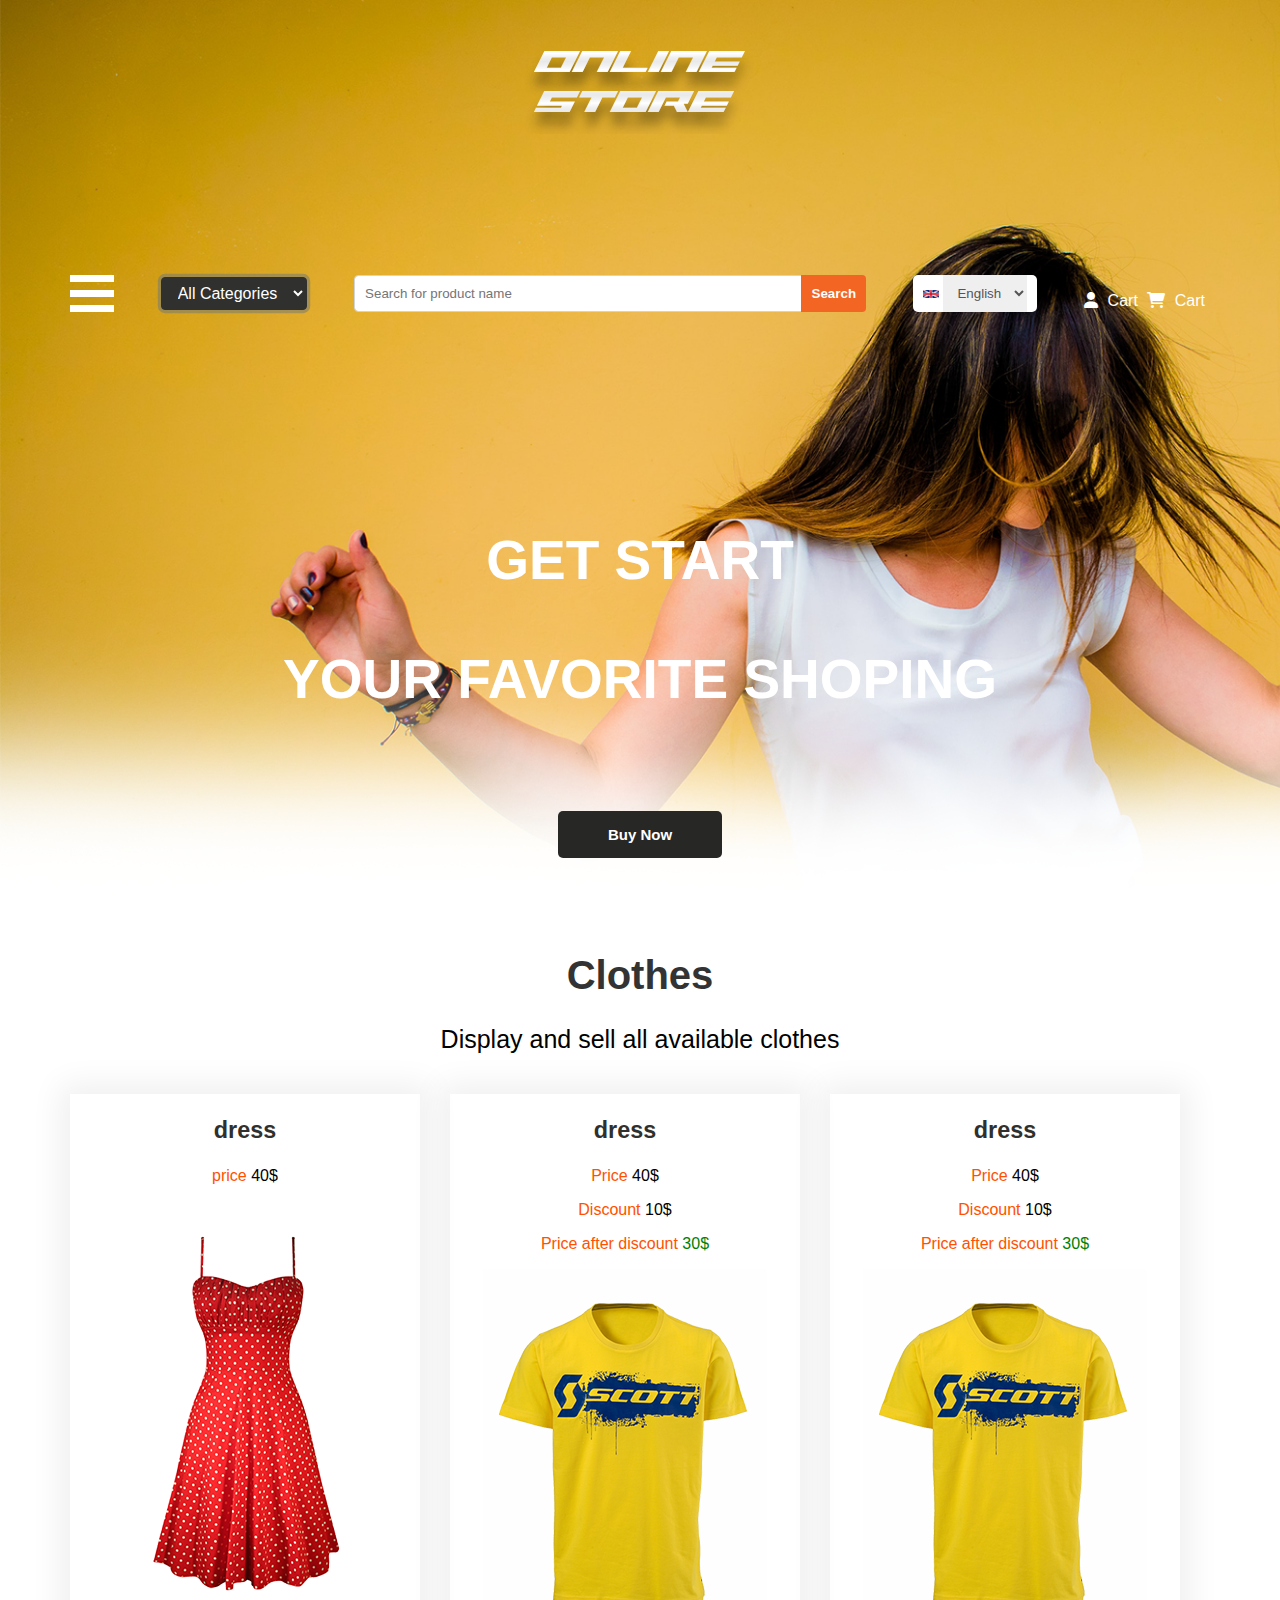
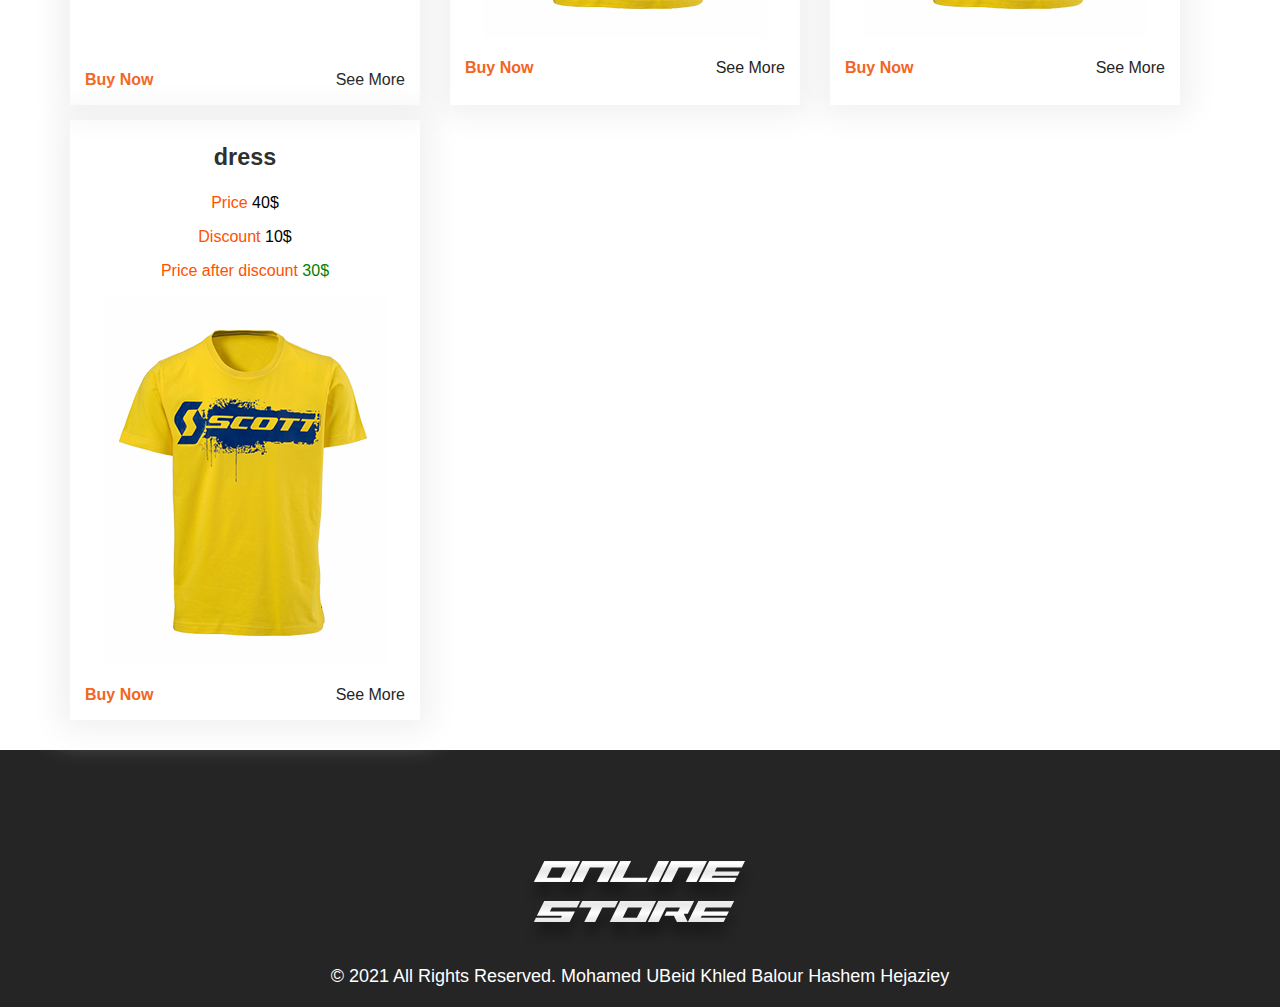
<file: index.html>
<!DOCTYPE html>
<html lang="en">

<head>
    <meta charset="UTF-8">
    <meta http-equiv="X-UA-Compatible" content="IE=edge">
    <meta name="viewport" content="width=device-width, initial-scale=1.0">
    <link rel="stylesheet" href="css/all.min.css">
    <link rel="stylesheet" href="css/index-style.css">
    <title>Online Store</title>
</head>

<body>
    <header>
        <div class="container">
            <img class="logo-img" src="/images/logo2.png" alt="logo-img">

            <div class="header-section">
                <img src="/images/toggle-icon.png" alt="toggle-icon">
                <select class="all-categories" name="categories" id="categories">
                    <option value="clothes" selected>All Categories</option>
                    <option value="clothes">Clothes</option>
                    <option value="electronic">Electronic</option>
                    <option value="foods">Foods</option>
                </select>
                <div class="product-search">
                    <form action="">
                        <input class="srch" type="search" placeholder="Search for product name">
                        <input class="srch-bttn" type="submit" value="Search">
                    </form>
                </div>
                <div class="lang-box">
                    <img src="/images/flag-uk.png" alt="" style="cursor: pointer;">
                    <select class="lang" name="language" id="language">
                        <option value="English" selected>English</option>
                    </select>
                </div>
                <div class="cart-box">
                    <div class="cart1">
                        <i class="fas fa-user"></i>
                        <span>Cart</span>
                    </div>
                    <div class="cart2">
                        <i class="fas fa-shopping-cart"></i>
                        <span>Cart</span>
                    </div>
                </div>
            </div>
        </div>
        <div class="big-para">
            <p>GET START</p>
            <p> YOUR FAVORITE SHOPING</p>
        </div>
        <p class="buy-bttn">Buy Now</p><br>


    </header>


    <section class="main-content container">
        <h1>Clothes</h1>
        <p>Display and sell all available clothes</p>
        <div class="card-list">
            <div class="card">
                <h3>dress</h3>
                <p><span>price </span> 40$</p>
                <div class="img-container">
                    <img src="/images/women-clothes-img.png" alt="women-clothes">
                </div>
                <div class="card-footer">
                    <p class="buy-now">Buy Now</p>
                    <p class="see-more">See More</p>
                </div>
            </div>
            <div class="card">
                <h3>dress</h3>
                <div class="info">
                    <p><span>Price </span> 40$</p>
                    <p><span>Discount </span> 10$</p>
                    <p class="final-price"><span>Price after discount </span> 30$</p>
                </div>
                <img src="/images/tshirt-img.png" alt="man-clothes">
                <div class="card-footer">
                    <p class="buy-now">Buy Now</p>
                    <p class="see-more">See More</p>
                </div>
            </div>
            <div class="card">
                <h3>dress</h3>
                <div class="info">
                    <p><span>Price </span> 40$</p>
                    <p><span>Discount </span> 10$</p>
                    <p class="final-price"><span>Price after discount </span> 30$</p>
                </div>
                <img src="/images/tshirt-img.png" alt="man-clothes">
                <div class="card-footer">
                    <p class="buy-now">Buy Now</p>
                    <p class="see-more">See More</p>
                </div>
            </div>
            <div class="card">
                <h3>dress</h3>
                <div class="info">
                    <p><span>Price </span> 40$</p>
                    <p><span>Discount </span> 10$</p>
                    <p class="final-price"><span>Price after discount </span> 30$</p>
                </div>
                <img src="/images/tshirt-img.png" alt="man-clothes">
                <div class="card-footer">
                    <p class="buy-now">Buy Now</p>
                    <p class="see-more">See More</p>
                </div>
            </div>
        </div>

    </section>

    <footer>
        <img src="/images/logo2.png" alt="logo-img">
        <p>© 2021 All Rights Reserved. Mohamed UBeid Khled Balour Hashem Hejaziey</p>
    </footer>
</body>

</html>
</file>
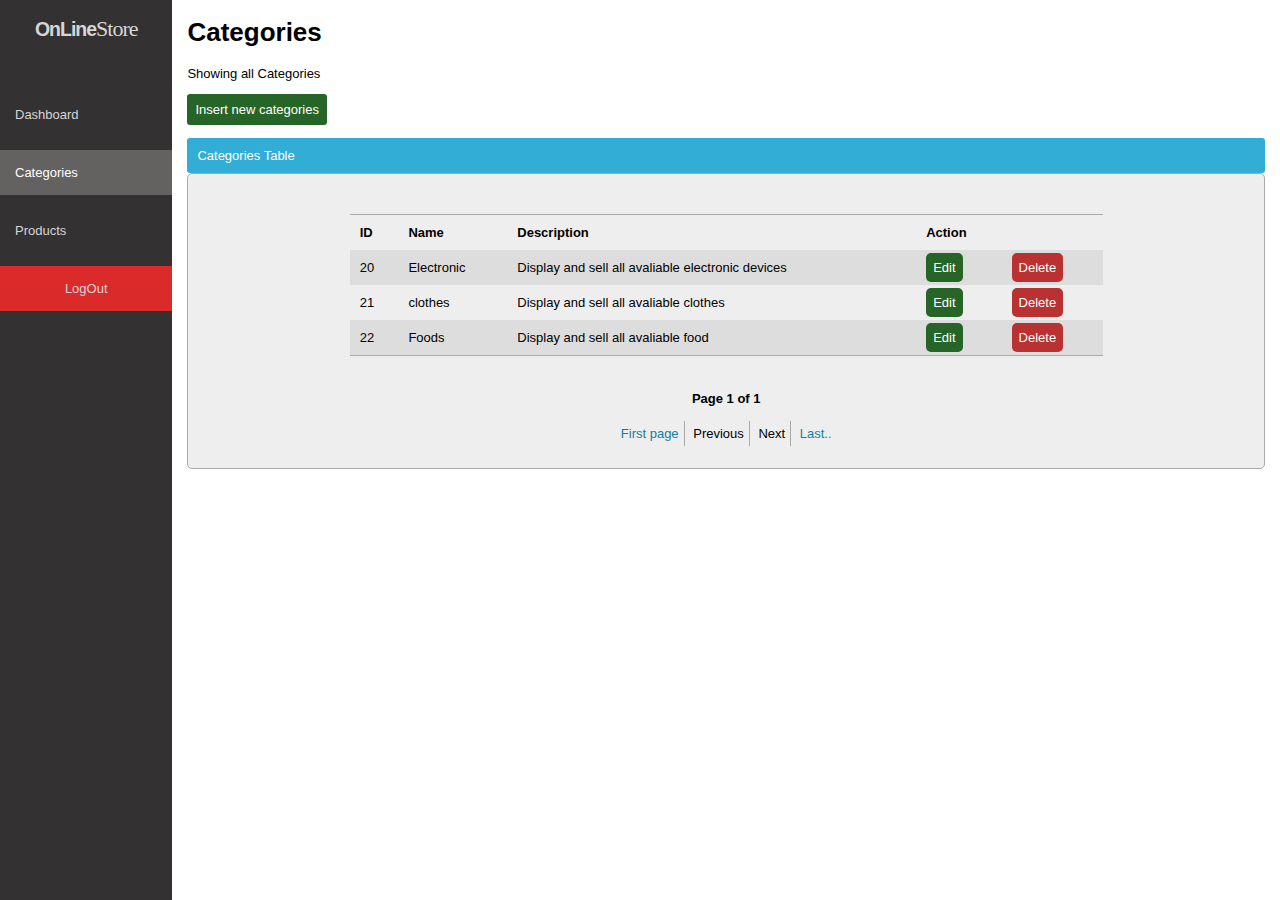
<file: categories.html>
<!DOCTYPE html>
<html lang="en">

<head>
    <meta charset="UTF-8">
    <meta http-equiv="X-UA-Compatible" content="IE=edge">
    <meta name="viewport" content="width=device-width, initial-scale=1.0">
    <link rel="stylesheet" href="/css/style.css">
    <title>Dashboard</title>
</head>

<body>

    <div class="container">
        <nav class="nav-bar cat-page">
            <h2>OnLine<span class="spcial-weight">Store</span></h2>
            <p class="nav-item dash">Dashboard</p>
            <p class="nav-item cat">Categories</p>
            <p class="nav-item pro">Products</p>
            <p class="logout">LogOut</p>
        </nav>

        <div class="main">
            <header>
                <h1>Categories</h1>
                <p>Showing all Categories</p>
                <p class="insrt-bttn">Insert new categories</p>
            </header>

            <section class="">
                <p class="section-head">Categories Table</p>

                <div class="border">
                    <table>
                        <tr>
                            <th>ID</th>
                            <th>Name</th>
                            <th>Description</th>
                            <th>Action</th>
                        </tr>
                        <tr>
                            <td>20</td>
                            <td>Electronic</td>
                            <td>Display and sell all avaliable electronic devices</td>
                            <td><span class="edit">Edit</span></td>
                            <td><span class="delete">Delete</span></td>
                        </tr>
                        <tr>
                            <td>21</td>
                            <td>clothes</td>
                            <td>Display and sell all avaliable clothes</td>
                            <td><span class="edit">Edit</span></td>
                            <td><span class="delete">Delete</span></td>
                        </tr>
                        <tr>
                            <td>22</td>
                            <td>Foods</td>
                            <td>Display and sell all avaliable food</td>
                            <td><span class="edit">Edit</span></td>
                            <td><span class="delete">Delete</span></td>
                        </tr>
                    </table>

                    <p class="page-num">Page 1 of 1</p>
                    <div class="page-control">
                        <span class = "first-page">First page</span>
                        <span class="prev">Previous</span>
                        <span class="nxt" >Next</span>
                        <span class="last">Last..</span>
                    </div>
                </div>
            </section>
        </div>

    </div>
</body>

</html>
</file>
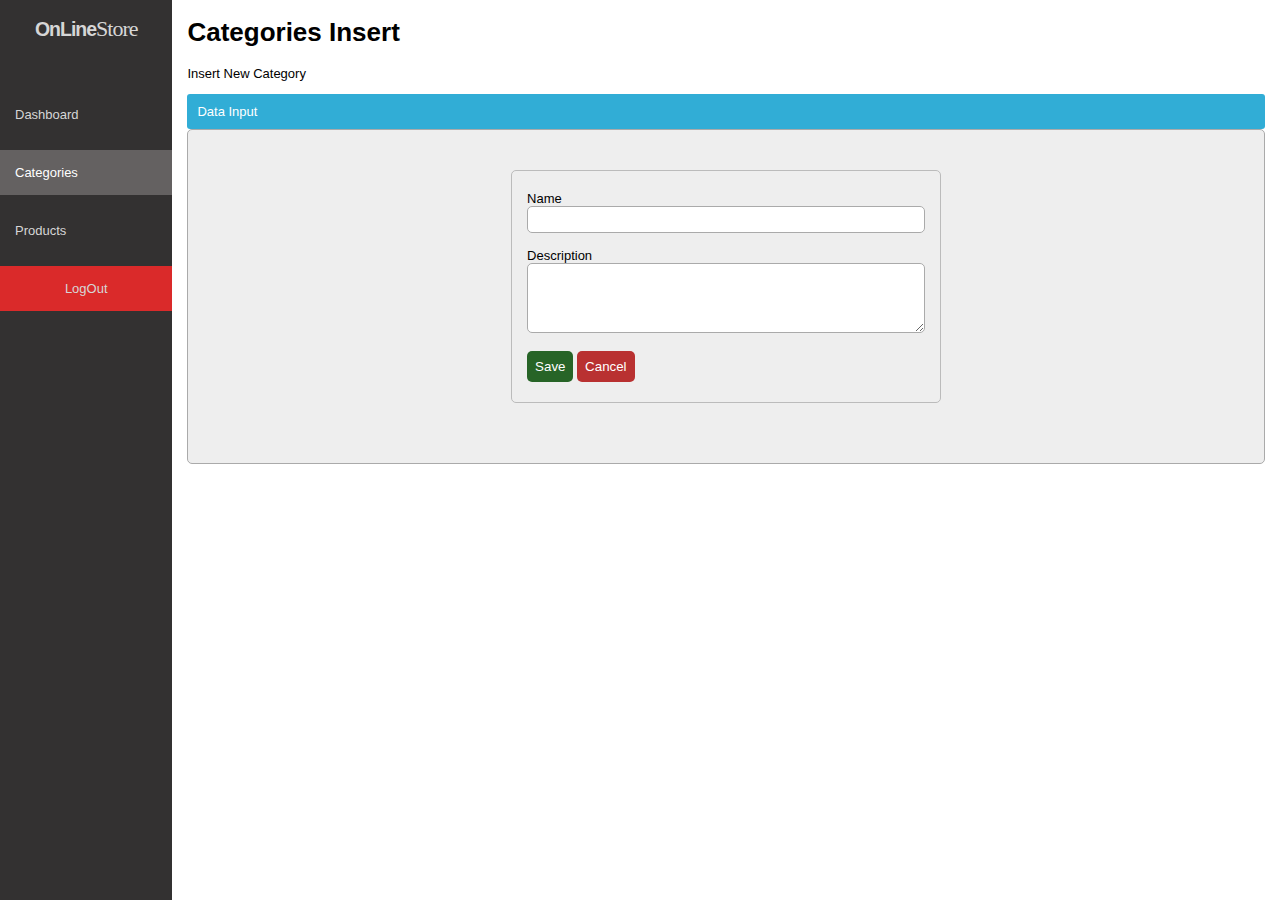
<file: catrgories-insert.html>
<!DOCTYPE html>
<html lang="en">

<head>
    <meta charset="UTF-8">
    <meta http-equiv="X-UA-Compatible" content="IE=edge">
    <meta name="viewport" content="width=device-width, initial-scale=1.0">
    <link rel="stylesheet" href="/css/style.css">
    <title>Dashboard</title>
</head>

<body>

    <div class="container">
        <nav class="nav-bar cat-page">
            <h2>OnLine<span class="spcial-weight">Store</span></h2>
            <p class="nav-item dash">Dashboard</p>
            <p class="nav-item cat">Categories</p>
            <p class="nav-item pro">Products</p>
            <p class="logout">LogOut</p>
        </nav>

        <div class="main">
            <header>
                <h1>Categories Insert</h1>
                <p>Insert New Category</p>
            </header>

            <section class="">
                <p class="section-head">Data Input</p>

                <div class="border">
                    <form action="" class="cat-insert">
                        <label for="name">Name<br><input type="text" id="name"><br><br></label>
                        <label for="desc">Description <br><textarea id="desc"></textarea></label>
                        <br><br>
                        <input type="button" value="Save" class="save-btn">
                        <input type="button" value="Cancel" class="delete-btn">
                    </form>
                </div>
            </section>
        </div>

    </div>
</body>

</html>
</file>
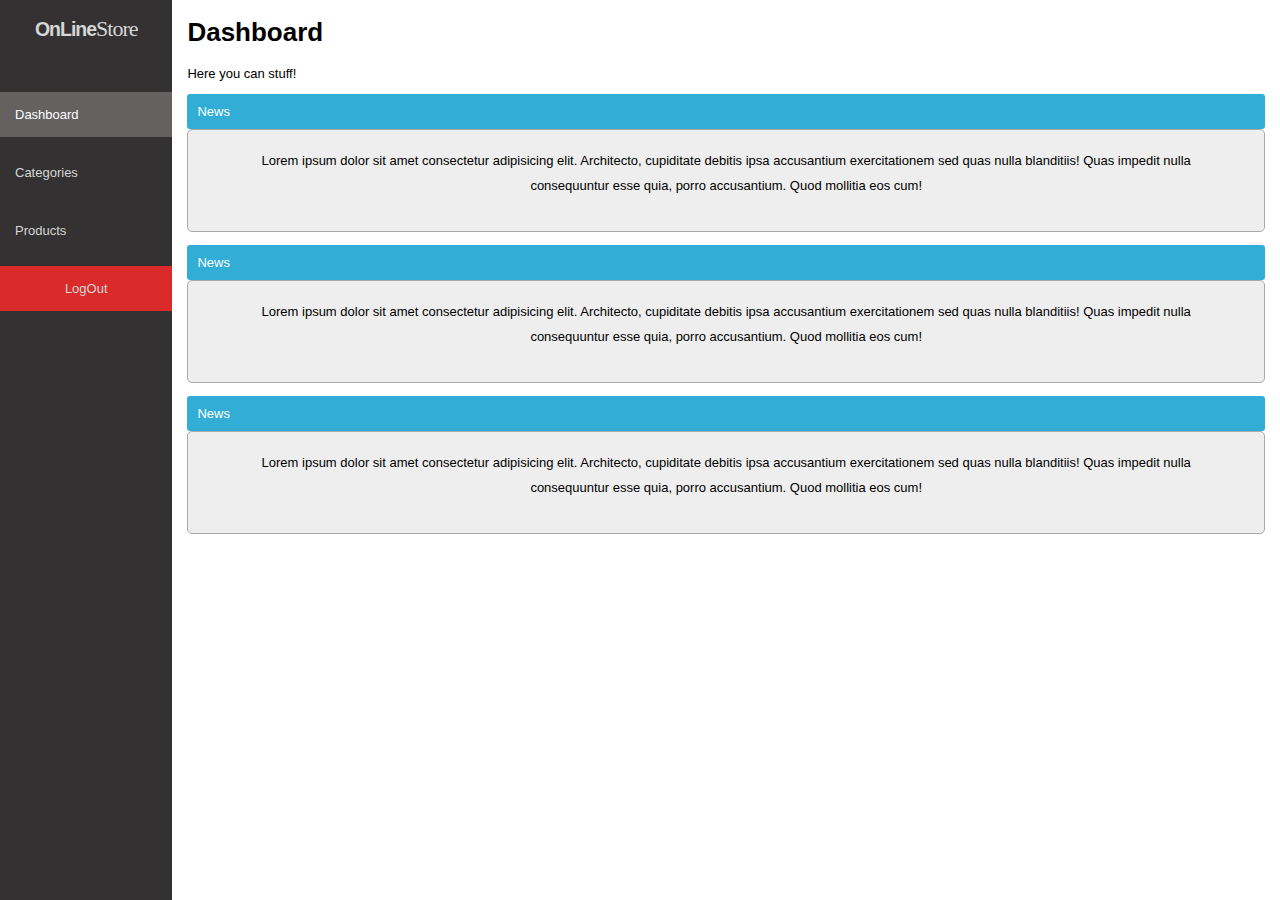
<file: dashboard.html>
<!DOCTYPE html>
<html lang="en">

<head>
    <meta charset="UTF-8">
    <meta http-equiv="X-UA-Compatible" content="IE=edge">
    <meta name="viewport" content="width=device-width, initial-scale=1.0">
    <link rel="stylesheet" href="/css/style.css">
    <title>Dashboard</title>
</head>

<body>

    <div class="container prod-container">
        <nav class="nav-bar dash-page">
            <h2>OnLine<span class="spcial-weight">Store</span></h2>
            <p class="nav-item dash">Dashboard</p>
            <p class="nav-item cat">Categories</p>
            <p class="nav-item pro">Products</p>
            <p class="logout">LogOut</p>
        </nav>

        <div class="main">
            <header>
                <h1>Dashboard</h1>
                <p>Here you can stuff!</p>
            </header>

            <section class=" dashboad">
                <p class="section-head">News</p>
                <div class="border">
                    <p>Lorem ipsum dolor sit amet consectetur adipisicing elit. Architecto, cupiditate debitis ipsa
                        accusantium exercitationem sed quas nulla blanditiis! Quas impedit nulla consequuntur esse quia,
                        porro accusantium. Quod mollitia eos cum!</p>
                </div>
                <p class="section-head">News</p>
                <div class="border">
                    <p>Lorem ipsum dolor sit amet consectetur adipisicing elit. Architecto, cupiditate debitis ipsa
                        accusantium exercitationem sed quas nulla blanditiis! Quas impedit nulla consequuntur esse quia,
                        porro accusantium. Quod mollitia eos cum!</p>
                </div>
                <p class="section-head">News</p>
                <div class="border">
                    <p>Lorem ipsum dolor sit amet consectetur adipisicing elit. Architecto, cupiditate debitis ipsa
                        accusantium exercitationem sed quas nulla blanditiis! Quas impedit nulla consequuntur esse quia,
                        porro accusantium. Quod mollitia eos cum!</p>
                </div>
            </section>
        </div>

    </div>
</body>

</html>
</file>
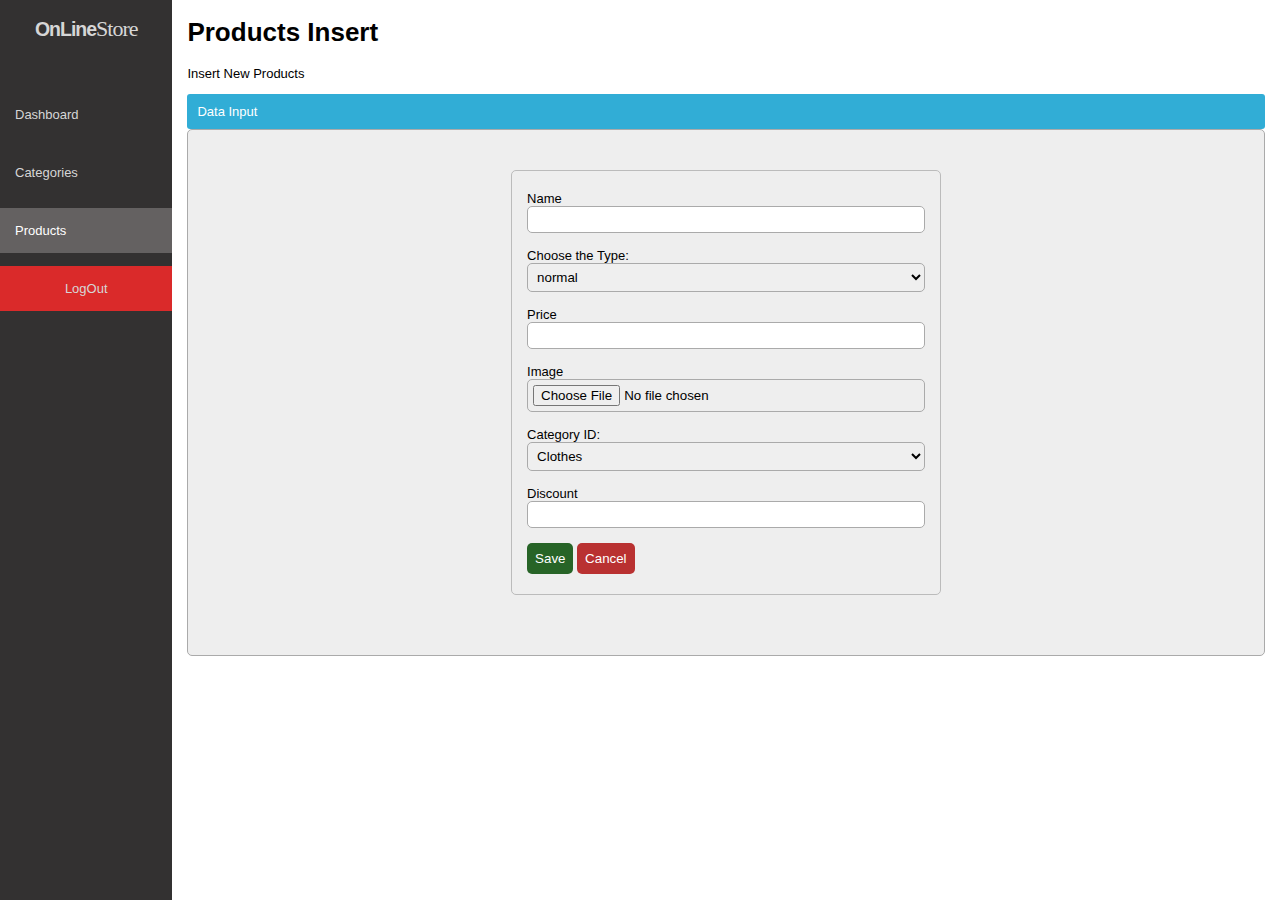
<file: products-insert.html>
<!DOCTYPE html>
<html lang="en">

<head>
    <meta charset="UTF-8">
    <meta http-equiv="X-UA-Compatible" content="IE=edge">
    <meta name="viewport" content="width=device-width, initial-scale=1.0">
    <link rel="stylesheet" href="/css/style.css">
    <title>Dashboard</title>
</head>

<body>

    <div class="container">
        <nav class="nav-bar pro-page">
            <h2>OnLine<span class="spcial-weight">Store</span></h2>
            <p class="nav-item dash">Dashboard</p>
            <p class="nav-item cat">Categories</p>
            <p class="nav-item pro">Products</p>
            <p class="logout">LogOut</p>
        </nav>

        <div class="main">
            <header>
                <h1>Products Insert</h1>
                <p>Insert New Products</p>
            </header>

            <section class="">
                <p class="section-head">Data Input</p>

                <div class="border">
                    <form action="" class="cat-insert pro-insert">
                        <div class="without-btns">
                            <label for="name">Name<br><input type="text" id="name"></label>
                            <br><br>
                            <label for="type">Choose the Type: <select name="type" id="type">
                                    <option value="normal">normal</option>
                                    <option value="discount">discount</option>
                                </select></label>
                                <br><br>
                                <label for="price">Price <br> <input type="number" id="price"></label>
                                <br><br>
                                <label for="image">Image <br><input type="file" id="image"></label>
                            <br><br>
                            <label for="id">Category ID: <select name="id" id="id">
                                <option value="Clothes">Clothes</option>
                                <option value="Electronic">Electronic</option>
                            </select>
                            </label>
                            <br><br>
                            <label for="discount">Discount <br> <input type="number" id="discount"></label>
                            <br><br>
                        </div>
                        <input type="button" value="Save" class="save-btn">
                        <input type="button" value="Cancel" class="delete-btn">
                    </form>
                </div>
            </section>
        </div>

    </div>
</body>

</html>
</file>
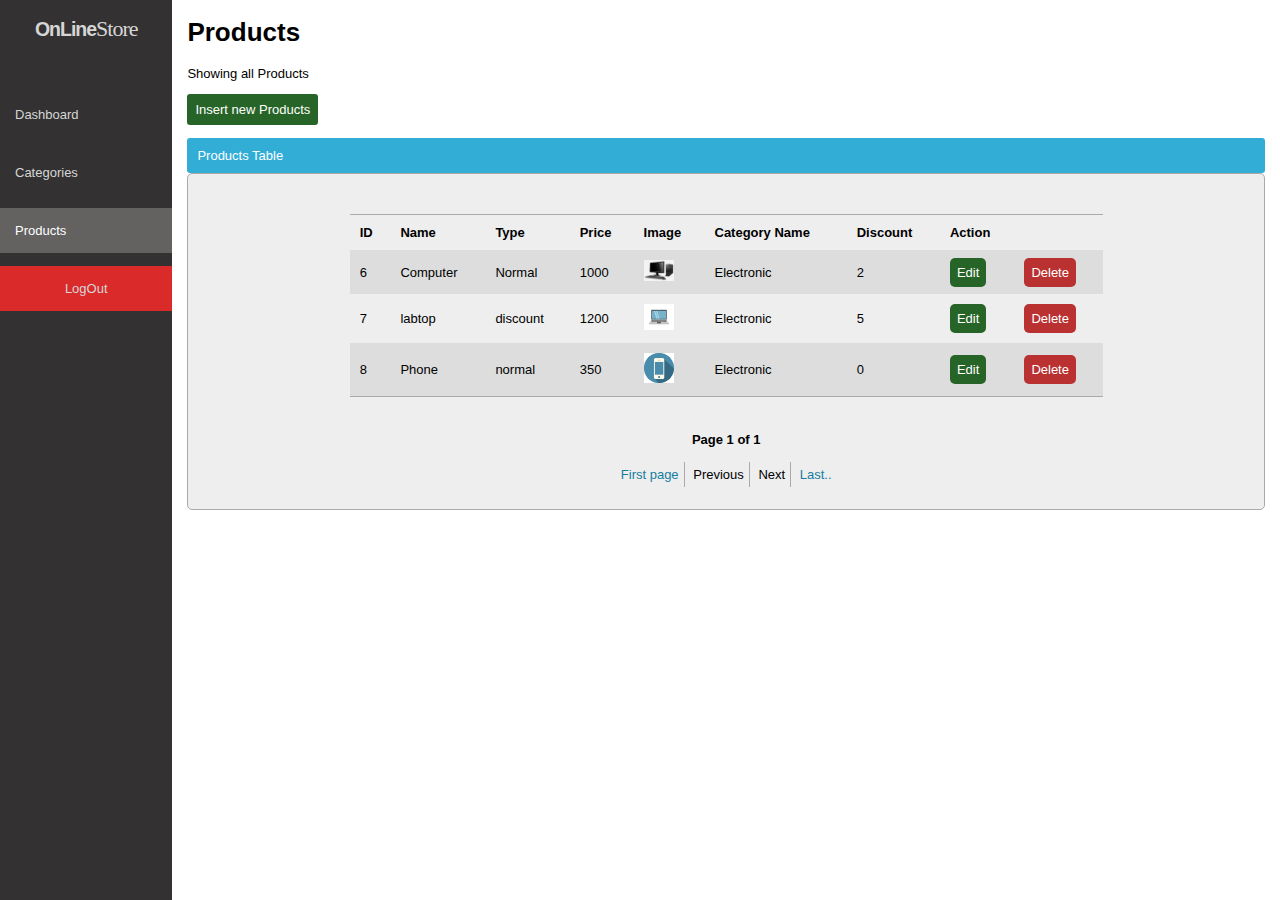
<file: products.html>
<!DOCTYPE html>
<html lang="en">

<head>
    <meta charset="UTF-8">
    <meta http-equiv="X-UA-Compatible" content="IE=edge">
    <meta name="viewport" content="width=device-width, initial-scale=1.0">
    <link rel="stylesheet" href="/css/style.css">
    <title>Dashboard</title>
</head>

<body>

    <div class="container prod-container">
        <nav class="nav-bar pro-page">
            <h2>OnLine<span class="spcial-weight">Store</span></h2>
            <p class="nav-item dash">Dashboard</p>
            <p class="nav-item cat">Categories</p>
            <p class="nav-item pro">Products</p>
            <p class="logout">LogOut</p>
        </nav>

        <div class="main">
            <header>
                <h1>Products</h1>
                <p>Showing all Products</p>
                <p class="insrt-bttn">Insert new Products</p>
            </header>

            <section class="">
                <p class="section-head">Products Table</p>

                <div class="border">
                    <table>
                        <tr>
                            <th>ID</th>
                            <th>Name</th>
                            <th>Type</th>
                            <th>Price</th>
                            <th>Image</th>
                            <th>Category Name</th>
                            <th>Discount</th>
                            <th>Action</th>
                        </tr>
                        <tr>
                            <td>6</td>
                            <td>Computer</td>
                            <td>Normal</td>
                            <td>1000</td>
                            <td><img src="/images/computer.png" alt="computer-icon" style="width: 30px;"></td>
                            <td>Electronic</td>
                            <td>2</td>
                            <td><span class="edit">Edit</span></td>
                            <td><span class="delete">Delete</span></td>
                        </tr>
                        <tr>
                            <td>7</td>
                            <td>labtop</td>
                            <td>discount</td>
                            <td>1200</td>
                            <td><img src="/images/labtop.png" alt="labtop-icon" style="width: 30px;"></td>
                            <td>Electronic</td>
                            <td>5</td>
                            <td><span class="edit">Edit</span></td>
                            <td><span class="delete">Delete</span></td>
                        </tr>
                        <tr>
                            <td>8</td>
                            <td>Phone</td>
                            <td>normal</td>
                            <td>350</td>
                            <td><img src="/images/phone.png" alt="phone-icon" style="width: 30px;"></td>
                            <td>Electronic</td>
                            <td>0</td>
                            <td><span class="edit">Edit</span></td>
                            <td><span class="delete">Delete</span></td>
                        </tr>
                    </table>

                    <p class="page-num">Page 1 of 1</p>
                    <div class="page-control">
                        <span class = "first-page">First page</span>
                        <span class="prev">Previous</span>
                        <span class="nxt" >Next</span>
                        <span class="last">Last..</span>
                    </div>
                </div>
            </section>
        </div>

    </div>
</body>

</html>
</file>
<file: css/index-style.css>
*{
    -webkit-box-sizing: border-box;
    -moz-box-sizing: border-box;
    box-sizing: border-box;
}
body{
    margin: 0;
    font-family:  'Poppines', sans-serif;

}
.container{
    margin-left: auto;
    margin-right: auto;
    padding-right: 15px;
    padding-left: 15px;
}
@media (min-width: 0px) {
    .all-categories{
        display: none;
    }
    .header-section{
        flex-direction: column;
        text-align: center;
        justify-content: space-between;
        height: 250px;
        }
}
@media (min-width: 768px) {
    .container{
        width: 750px;
    }
    .header-section{
    flex-direction: row;
    }
    .all-categories{
        display: none;
    }

}

@media (min-width: 992px) {
    .container{
        width: 970px;
    }
    .header-section{
        flex-direction: row;
        }
    .all-categories{
        display: none;
    }

}
@media (min-width: 1200px) {
    .container{
        width: 1170px;
    }
    .header-section{
        flex-direction: row;
        }
    .all-categories{
        display: block;
    }


}

            /*Header*/

header{
    text-align: center;
    background-image: url(/images/background-img.png);
    background-size: cover;

}

.logo-img{
    padding: 30px;
    margin: 0;
}

.header-section{
    display: flex;
    justify-content: space-between;
    flex-wrap: wrap;
    align-items: center;

}

.header-section .all-categories{
    color: #fff;
    background-color: #30302e;
    border-color: #30302e;
    padding: 0.375rem 0.75rem;
    font-size: 1rem;
    line-height: 1.5;
    border-radius: 0.25rem;
    box-shadow: 0 0 0 0.2rem rgb(108 117 125 / 50%);
    outline: none;
    cursor: pointer;
}

.header-section .product-search {
    width: 45%;
}

.header-section .product-search .srch{
    padding: 10px;
    color: #495057;
    background-color: #fff;
    background-clip: padding-box;
    border: 1px solid #ced4da;
    border-radius: 0.25rem;
    margin-right: -5px;
    outline: none;
    width: calc(100% - 65px);
    border-top-right-radius: 0;
    border-bottom-right-radius: 0;
    overflow: scroll;
}
@media (max-width: 770px) {
    .header-section .product-search {
        width: 70%;
    }

}
input[type="search"]::-webkit-search-cancel-button {
    display: none;
}
.header-section .product-search .srch-bttn{
    padding: 10px;
    background-color: #f26522;
    border-color: #f26522;
    width: 65px;
    cursor: pointer;
    border: 1px solid transparent;
    color: #fff;
    font-weight: 600;
    border-radius: 0.25rem;
    border-top-left-radius: 0;
    border-bottom-left-radius: 0;
    margin-left: -1px;
}

.header-section  .lang-box{
    background-color: #fff;
    border-radius: 5px;
    padding-left: 10px;
    padding-right: 10px;

}

.header-section .lang-box .lang{
    border: none;
    cursor: pointer;
    color: #555;
    transition: 0.3s;
    padding: 10px;
    outline: none;

}
.header-section  .lang-box:hover .lang{
    color: #ff5100;
}
.header-section .cart-box .cart1,
.header-section .cart-box .cart2{
    display: inline-block;
    cursor: pointer;
    color: white;
    transition: 0.3s;
    margin-top: 15px;
}
.header-section .cart-box span{
    margin: 5px;
    padding-top: 5px;
    cursor: pointer;
}

.header-section .cart-box .cart1:hover,
.header-section .cart-box .cart2:hover
{
    color: rgb(255, 123, 0);
}

.big-para {
    margin-left: auto;
    margin-right: auto;
    color: white;
    font-size: 55px;
    font-weight: 900;
   /* line-height: 25px;*/
    margin-top: 110px;
    margin-bottom: 100px;
}

.buy-bttn{
    text-align: center;
    background-color: #272726;
    padding: 15px 50px;
    font-size: 15px;
    font-weight: 900;
    width: fit-content;
    border-radius: 5px;
    color: white;
    margin-left: auto;
    margin-right: auto;
    margin-bottom: 50px;
    transition: 0.4s;
    cursor: pointer;
}

.buy-bttn:hover{
    background-color: #ff5100;
}

/*Main content*/
.main-content{
    text-align: center;
}
.main-content h1{
    font-size: 40px;
    font-weight: bolder;
    color: #333;
}
/*card*/

.main-content p{
    font-size: 25px;
    color: black;
}

.main-content .card-list {

    width: 100%;
    font-size: 20px;
    color: #30302e;
    font-weight: bold;
    padding-bottom: 5px;
    display: flex;
    flex-wrap: wrap;

}
.main-content .card-list .card-list .info{
    line-height: 10px;
    text-align: center;

}
.main-content .card-list .card{
    padding-right: 15px;
    padding-left: 15px;
    margin-right: auto;
    width: 350px;
    box-shadow: 0px 0 30px 10px #f0f0f0;
    margin-top: 15px;
    text-align: center;
}
@media (max-width: 740px) {
    .main-content .card-list .card{
        margin-left: auto;
    }

}
.main-content .card-list .card p{
    font-size: 16px;
    letter-spacing: 0px;
    font-weight: 100;
    text-align: center;

}
.main-content .card-list .card .final-price{
    color: green;
}
.main-content .card-list .card span{
    color: #ff5100;
}

.main-content .card-list .card  .img-container{
    width: 100%;
    text-align: center;
    margin: 50px 0px;
    min-height: 370px;
}
.main-content .card-list .card .card-footer{
    display: flex;
    justify-content: space-between;
    
}

.main-content .card-list .card .card-footer  .buy-now{
    font-size: 16px;
    color: #f26522;
    font-weight: bold;
    transition: 0.4s;
    cursor: pointer;
}
.main-content .card-list .card .buy-now:hover{
    color: #262626;
}

.main-content .card-list .card .card-footer .see-more{
    font-size: 16px;
    color: #262626;
    transition: 0.4s;
    cursor: pointer;
}
.main-content .card-list .card .see-more:hover{
    color: #f26522;

}


/*footer*/
footer{
    text-align: center;
    background-color: #252525;
    margin-top: 25px;
    margin-bottom: -20px;
}
footer img{
    padding-top: 90px;
    padding-bottom: 0px;
}
footer p {
    color: #fff;
    padding-bottom: 20px;
    font-size: 18px;
}
</file>
<file: css/style.css>
*{
    box-sizing: border-box;
}
body{
    margin: 0;
    padding: 0;
    font-family: sans-serif;
    font-size: small;
}
.container{
    display: flex;
    
}


@media (min-width: 768px) {
    .container{
        /* width: 750px;*/
    }
    
}

@media (min-width: 992px) {
    .container{
        /*width: 970px;*/
    }

}
@media (min-width: 1200px) {
    .container{
        /*width: 1170px;*/
    }

}

                    /*NavBar*/

.nav-bar{
    width: 200px;
    height: 100vh;
    background-color: rgb(51, 49, 49);
    color:rgb(214, 214, 214);
}

@media (max-width: 570px) {
    .container{
        /* width: 750px;*/
        flex-direction: column;
    }
    .nav-bar{
        width: 100%;
        height: auto;
        text-align: center;
    }
    
}

.nav-bar h2{
    text-align: center;
    letter-spacing: -1px;
    font-weight: 600;
    margin-bottom: 50px;
}
.nav-bar .spcial-weight{
    font-weight: 100;
    font-size: 22px;
    font-family:  Georgia, 'Times New Roman', Times, serif;
}
.nav-bar h2:hover {
    color: rgb(141, 162, 230);
}

.nav-bar .nav-item{
    padding: 15px;
    cursor: pointer;
}
.cat-page .cat,
.dash-page .dash,
.pro-page .pro {
    background-color: rgb(100, 97, 97);
    color: rgb(255, 255, 255);
}


.nav-bar .dash:hover{
    background-color: rgb(223, 111, 19);
}
.nav-bar .cat:hover{
    background-color: rgb(64, 126, 219);
}
.nav-bar .pro:hover{
    background-color: rgb(29, 100, 23);
}

.nav-bar p.logout{
    text-align: center;
    padding-top: 15px;
    padding-bottom: 15px;
    background-color: rgb(218, 42, 42);
    cursor: pointer;
    transition: 0.6s;
}
.nav-bar p.logout:hover{
    background-color: rgb(189, 69, 69);
    padding-right: 35px;

}


                /*Main-content: Categories*/

.main{
    padding-left: 15px;
    padding-right: 15px;
    width: 100%;
}

.main .insrt-bttn{
    background-color: rgb(39, 100, 39);
    padding: 8px;
    border-radius: 3px;
    color: white;
    width: fit-content;
    cursor: pointer;
}

.main .insrt-bttn:hover{
    background-color: rgb(117, 165, 117);
}
        /*Categories table*/

.section-head{
    background-color: rgb(49, 173, 214);
    padding: 10px;
    border-radius: 3px;
    color: white;
    margin-bottom: 0;
}




table {
    border-collapse: collapse;
    border-top: 1px solid #aaa;
    border-bottom: 1px solid #aaa;
    width: 70%;
    margin-left: auto;
    margin-right: auto;
    margin-top: 40px;
}


td, tr, th{
    padding: 10px;
    text-align: left;
}


tr:nth-child(even) {
    background-color: #dddddd;
    
}


table .edit{
    background-color: rgb(39, 100, 39);
    width: fit-content;
    padding: 7px;
    border-radius: 5px;
    color: white;
    cursor: pointer;
}

table .delete{
    background-color: rgb(185, 49, 49);
    width: fit-content;
    padding: 7px;
    border-radius: 5px;
    color: white;
    cursor: pointer;
}

table .edit:hover,
table .delete:hover{
    opacity: 0.7;
}

.border{
    border: 1px solid #aaa;
    padding-bottom: 20px;
    background-color: #eee;
    overflow-x:auto;
    border-radius: 5px;

}
.page-num{
    text-align: center;
    margin-top: 35px;
    font-weight: 600;
}

.page-control{
    padding: 7px 0 7px 0;
    margin-right: auto;
    margin-left: auto; 
    width: fit-content;
/*    border: 1px solid #aaa;*/
}

.page-control .first-page{
    padding: 5px;
    color: rgb(21, 125, 160);
    cursor: pointer;
    border-right: 1px solid #aaa;
    
}
.page-control .prev,
.nxt{
    padding: 5px;
    cursor: pointer;
    border-right: 1px solid #aaa;

}
.page-control .last{
    padding: 5px;
    cursor: pointer;
    color: rgb(21, 125, 160);
}
.page-control .first-page:hover,
.page-control .prev:hover,
.page-control .nxt:hover,
.page-control .last:hover{
    background-color: #aaa;
    text-decoration: underline;
}


            /*Product Page*/


@media (max-width: 730px) {
    .prod-container{
        flex-direction: column;
    }
    .prod-container .nav-bar{
        margin-bottom: 70px;
        width: 100%;
        height: auto;
        text-align: center;
    }
    
}

            /*Categories insert*/

.border .cat-insert{
    margin: 40px auto 40px auto;
    width: 40%;
    min-width: 300px;
    padding: 20px 15px;
    border: 1px solid #bbb;
    border-radius: 5px;
}

.border .cat-insert [type=text] {
    width: 100%; 
    border-radius: 5px; 
    border: 0.5px solid #aaa;
    padding: 5px;
}
.border .cat-insert textarea{
    border-radius: 5px; 
    border: 0.5px solid #aaa;
    width: 100%;
    padding: 5px;
    height: 70px;
}

.cat-insert .save-btn{
    padding: 8px;
    color: #fff;
    background-color: rgb(39, 100, 39);
    border-radius: 5px;
    border: none;
    cursor: pointer;
}
.cat-insert .delete-btn{
    padding: 8px;
    color: #fff;
    background-color: rgb(185, 49, 49);
    border-radius: 5px;
    border: none;
    cursor: pointer;
}
.cat-insert .save-btn:hover,
.cat-insert .delete-btn:hover{
    opacity: 0.9;
}



                /*Product Insert*/


.border .pro-insert .without-btns input,
.border .pro-insert .without-btns  select{
    width: 100%; 
    border-radius: 5px; 
    border: 0.5px solid #aaa;
    padding: 5px;
}



                /*Dashboard*/
.dashboad .border p{
    padding: 5px 35px 0px 35px;
    text-align: center;
    line-height: 25px;
}
</file>
